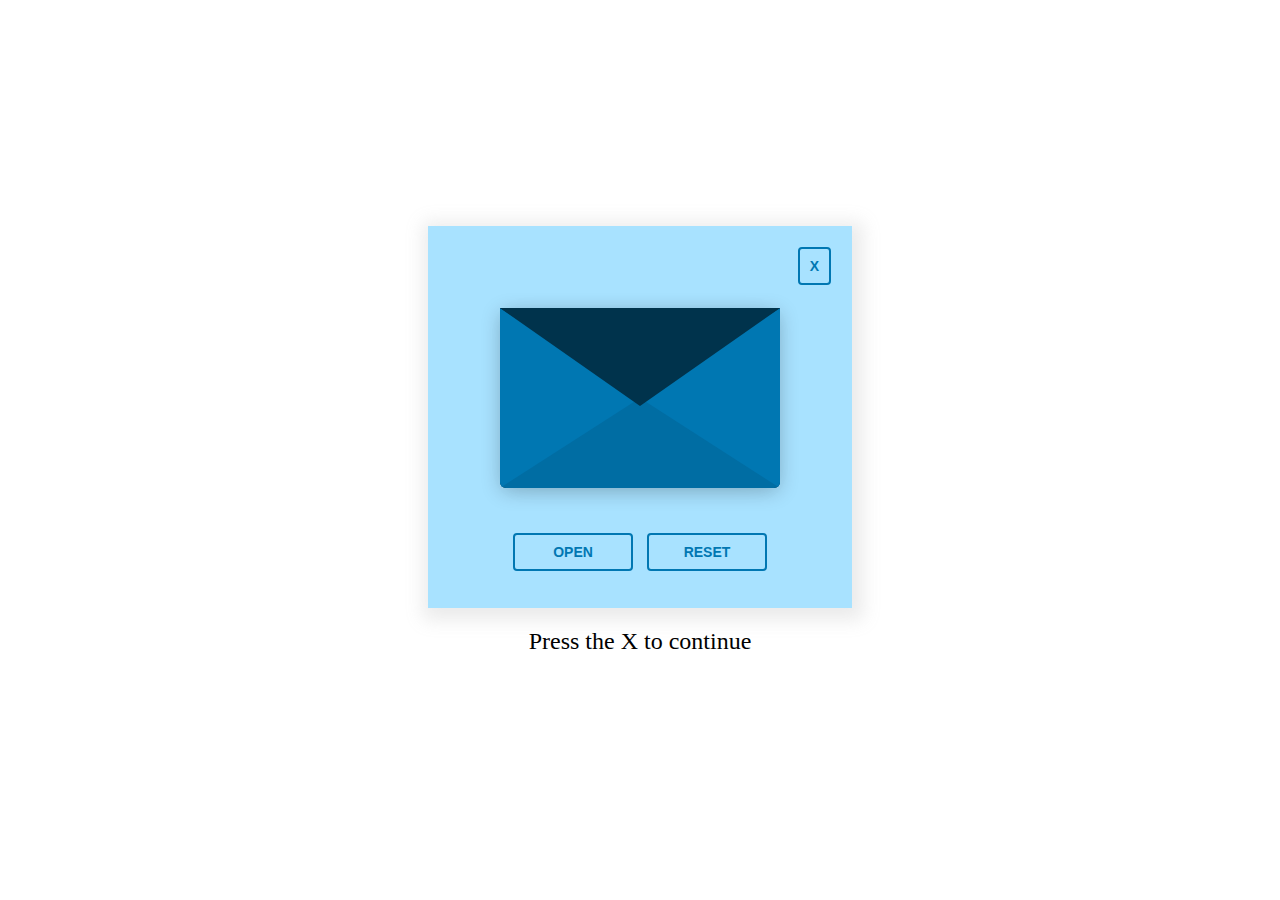
<file: index.html>
<!DOCTYPE html>
<html lang="en">

<head>
    <meta charset="UTF-8">
    <meta name="viewport" content="width=device-width, initial-scale=1.0">
    <title>Envelope Open Animation</title>
    <link rel="stylesheet" href="./style.css">

</head>

<body>
    <div class="container">
        <div class="envlope-wrapper">
            <div id="envelope" class="close">
                <div class="front flap"></div>
                <div class="front pocket"></div>
                <div class="letter">
                    <div class="words" id="line1">Don't Be Busy,</div>
                    <div class="words" id="line2">Be Productive</div>
                    <div class="words" id="line3"></div>
                </div>
                <div class="hearts">
                    <div class="heart a1"></div>
                    <div class="heart a2"></div>
                    <div class="heart a3"></div>
                </div>
            </div>
        </div>
        <div class="reset">
            <button id="open">Open</button>
            <button id="reset">Reset</button>
        </div>
        
        <a href="/home.html"><button id="close">X</button></a>
    </div>

    <h2>Press the X to continue</h2>

    <!-- partial -->
    <script src='https://cdnjs.cloudflare.com/ajax/libs/jquery/3.5.1/jquery.min.js'></script>
    <script src="./script.js"></script>

</body>

</html>
</file>
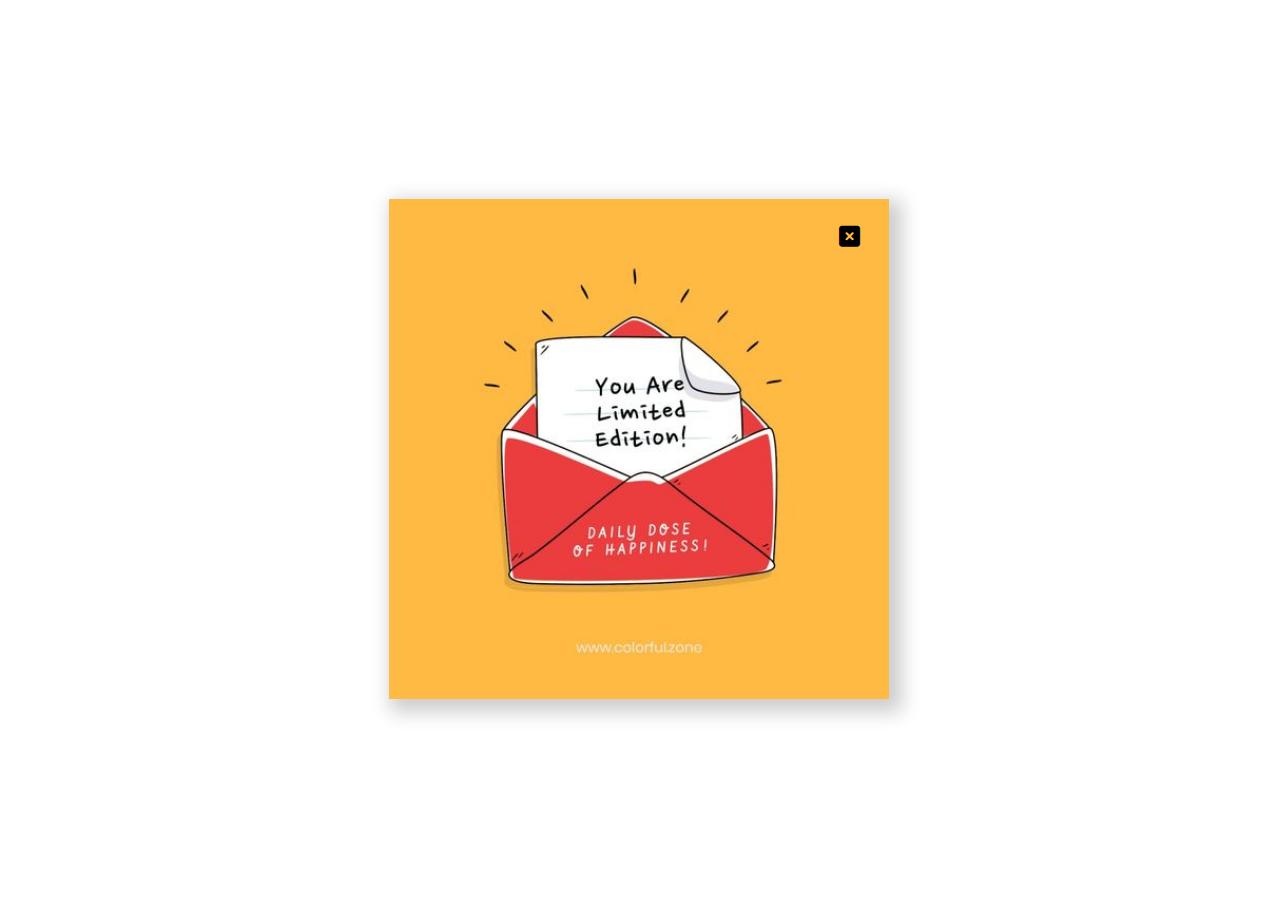
<file: index/index.html>
<!DOCTYPE html>
<html lang="en">
<head>
    <meta charset="UTF-8">
    <meta http-equiv="X-UA-Compatible" content="IE=edge">
    <meta name="viewport" content="width=device-width, initial-scale=1.0">
    <title>Mind Masters</title>

    <link rel="stylesheet" href="https://cdnjs.cloudflare.com/ajax/libs/font-awesome/6.4.0/css/all.min.css">
    <link rel="stylesheet" href="index-style.css">

</head>
<body>
    <div class="image-holder">
        <div class="image-holder-close">
            <i class="fa-solid fa-square-xmark" id="image-holder-close"></i>
        </div>
        <img src="" alt="message" class="message">    
    </div>
    

    <script src="index-script.js"></script>
</body>
</html>
</file>
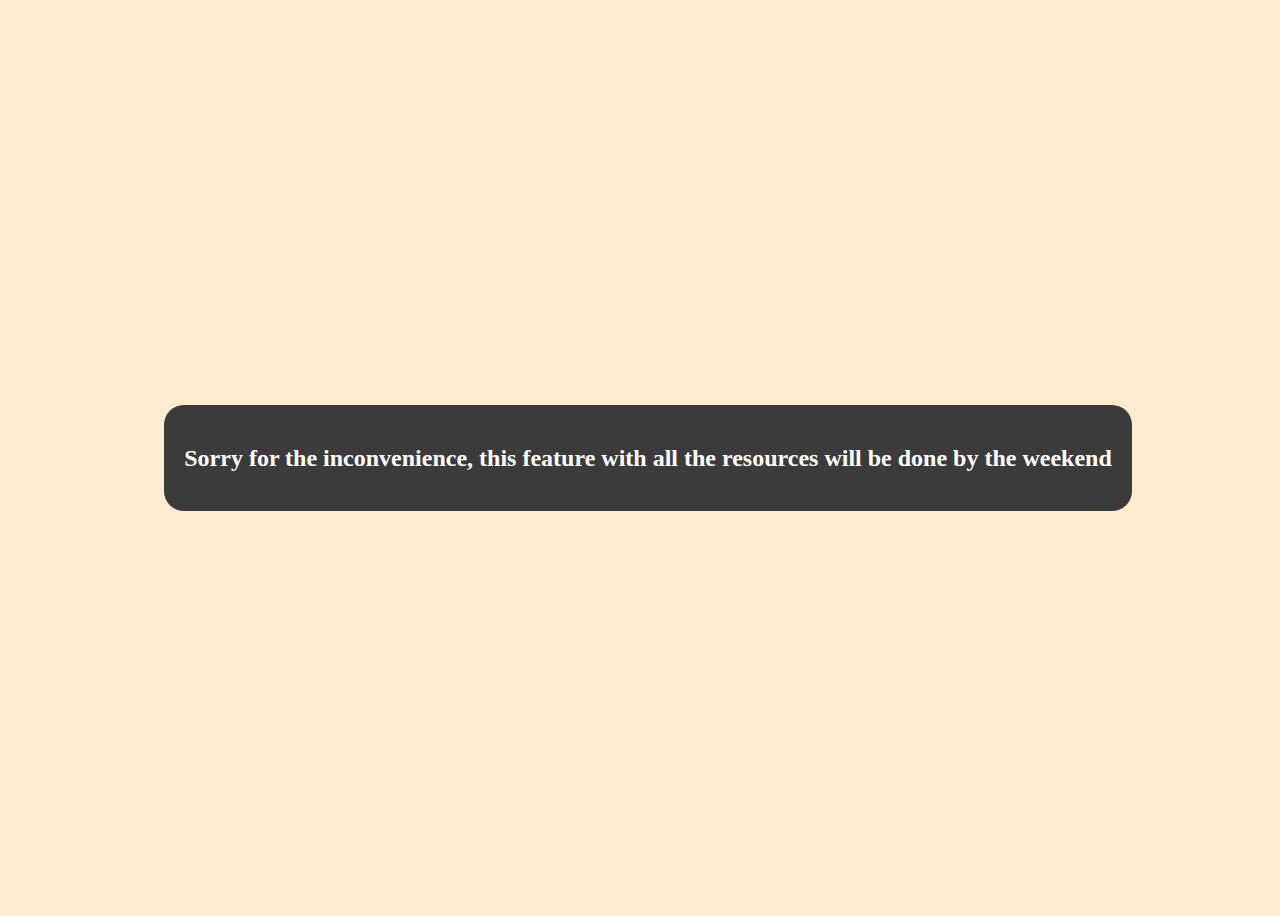
<file: articles.html>
<!DOCTYPE html>
<html lang="en">
<head>
    <meta charset="UTF-8">
    <meta http-equiv="X-UA-Compatible" content="IE=edge">
    <meta name="viewport" content="width=device-width, initial-scale=1.0">
    <link rel="stylesheet" href="resources-style.css">
    <title>Document</title>
</head>
<body>
    <div class="container">
        <h2>Sorry for the inconvenience, this feature with all the resources will be done by the weekend</h2>
    </div>
</body>
</html>
</file>
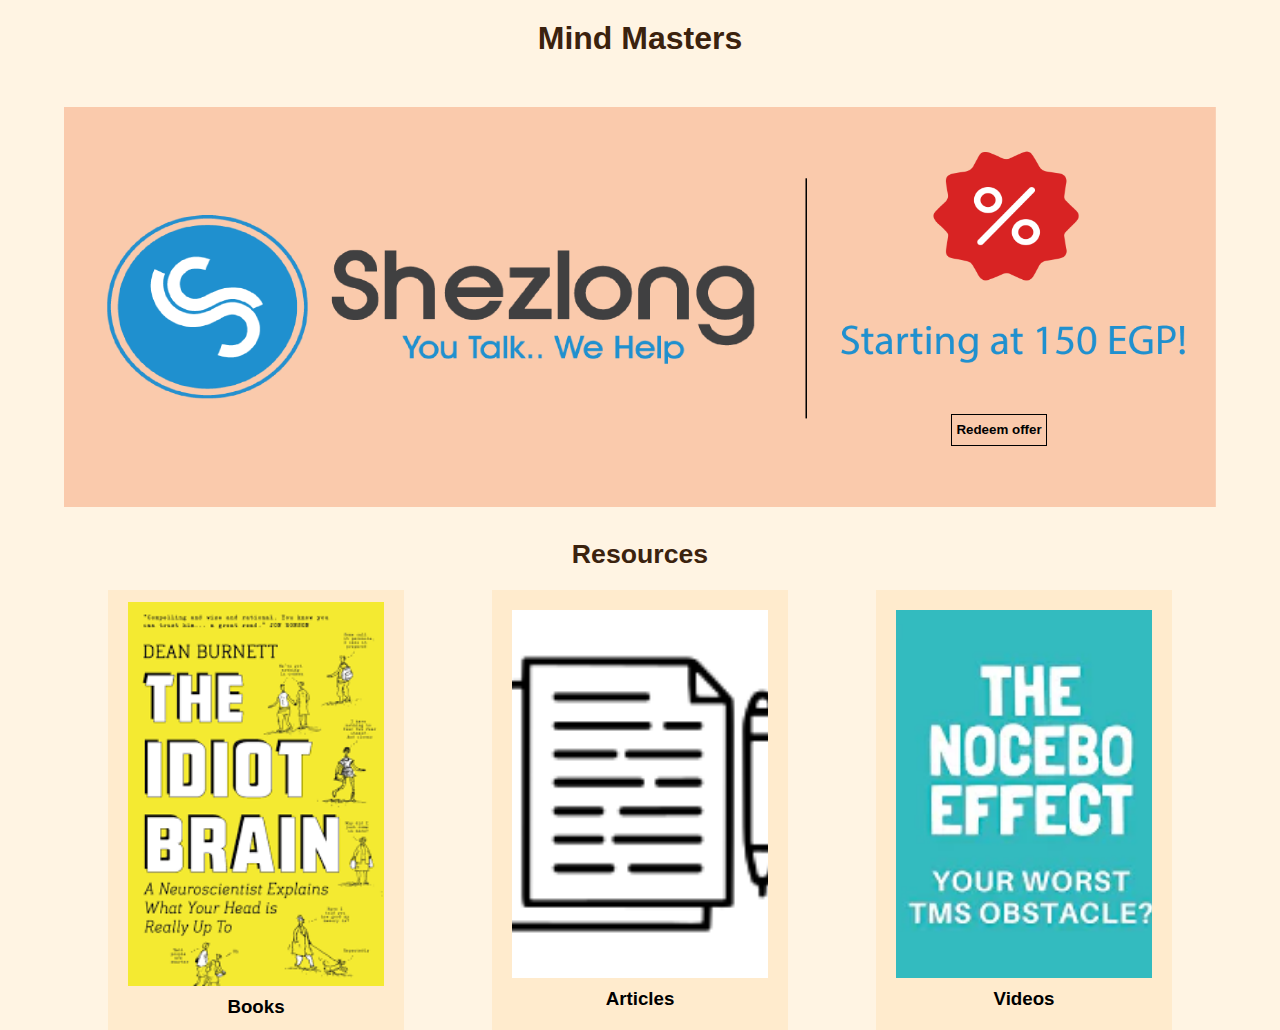
<file: home.html>
<!DOCTYPE html>
<html lang="en">
<head>
    <meta charset="UTF-8">
    <meta http-equiv="X-UA-Compatible" content="IE=edge">
    <meta name="viewport" content="width=device-width, initial-scale=1.0">
    <title>Mind Masters - Home</title>
    <link rel="stylesheet" href="home-style.css">
</head>
<body>
    <header class="header">
        <div class="logo">Mind Masters</div>
    </header>
    <section class="offer-section">
        <img src="/pictures/offer banner 2.png" alt="offer">
        <a href="https://www.shezlong.com/ar/Campaign/Details/ss20?gad=1&gclid=CjwKCAjwuqiiBhBtEiwATgvixFtSA4b0KvlpjGxeB4ck_m82Mzqffp8FVSyHQdUJSSMloREpnur1MhoCjvQQAvD_BwE"
         id="redirect-button">
            <button class="offer-section-button">Redeem offer</button>
        </a>
    </section>
    
    <section class="resources-section">
        <h2>Resources</h2>
        <div class="resources">
            <a href="articles.html">
                <div class="resource-card">
                    <img src="/pictures/book.png" alt="books"  class="resources-image">
                    <h3>Books</h3>
                </div>
            </a>
            <a href="articles.html">
                <div class="resource-card">
                    <img src="/pictures/articles(2).png" alt="Articles" class="resources-image"> 
                    <h3>Articles</h3>
                </div>
            </a>
            <a href="articles.html">
                <div class="resource-card">
                    <img src="/pictures/videos.png" alt="Videos" class="resources-image">
                    <h3>Videos</h3>
                </div>    
            </a> 
        </div>
    </section>
</body>
</html>
</file>
<file: style.css>
html,
body{
  height: 100%;
}

body{
  display: flex;
  align-items: center;
  justify-content: center;
  flex-direction: column;

  margin: 0;
  padding: 0;

  font-family: bradley hand,cursive;

  overflow-x: hidden;
}

#envelope {
  position: relative;
  width: 280px;
  height: 180px;
  border-bottom-left-radius: 6px;
  border-bottom-right-radius: 6px;
  margin-left: auto;
  margin-right: auto;
  top: 50px;
  background-color: #00334c;
  box-shadow: 0 4px 20px rgba(0, 0, 0, 0.2);
}

.front {
  position: absolute;
  width: 0;
  height: 0;
  z-index: 3;
}

.flap {
  border-left: 140px solid transparent;
  border-right: 140px solid transparent;
  border-bottom: 82px solid transparent;
  /* a little smaller */
  border-top: 98px solid #00334c;
  /* a little larger */
  transform-origin: top;
  pointer-events: none;
}

.pocket {
  border-left: 140px solid #0077B2;
  border-right: 140px solid #0077B2;
  border-bottom: 90px solid #006da3;
  border-top: 90px solid transparent;
  border-bottom-left-radius: 6px;
  border-bottom-right-radius: 6px;
}

.letter {
  position: relative;
  background-color: #fff;
  width: 90%;
  margin-left: auto;
  margin-right: auto;
  height: 90%;
  top: 5%;
  border-radius: 6px;
  box-shadow: 0 2px 26px rgba(0, 0, 0, 0.12);
  background-image: url(paper-hearts.jpg);
  background-size: 100% 100%;

  display: flex;
  flex-direction: column;
  justify-content: center;
  align-items: center;
}

/*.letter:after {
  content: "";
  position: absolute;
  top: 0;
  bottom: 0;
  left: 0;
  right: 0;
  background-image: linear-gradient(180deg, rgba(255, 255, 255, 0) 25%, rgba(215, 227, 239, 0.7) 55%, #d7e3ef 100%);
}*/

.words {
  background-color: rgba(255, 255, 255, 0.3);
  text-align: center;
  font-size: 1.5rem;
}

.words.line1 {
  top: 15%;
  width: 20%;
  height: 7%;
}

.words.line2 {
  top: 30%;
}

.words.line3 {
  top: 50%;
}

.words.line4 {
  top: 70%;
}

.open .flap {
  transform: rotateX(180deg);
  transition: transform 0.4s ease, z-index 0.6s;
  z-index: 1;
}

.close .flap {
  transform: rotateX(0deg);
  transition: transform 0.4s 0.6s ease, z-index 1s;
  z-index: 5;
}

.close .letter {
  transform: translateY(0px);
  transition: transform 0.4s ease, z-index 1s;
  z-index: 1;
}

.open .letter {
  transform: translateY(-100px);
  transition: transform 0.4s 0.6s ease, z-index 0.6s;
  z-index: 2;
}

.hearts {
  position: absolute;
  top: 90px;
  left: 0;
  right: 0;
  z-index: 2;
}

.heart {
  position: absolute;
  bottom: 0;
  right: 10%;
  pointer-events: none;
}

.heart:before,
.heart:after {
  position: absolute;
  content: "";
  left: 50px;
  top: 0;
  width: 50px;
  height: 80px;
  background: #D00000;
  border-radius: 50px 50px 0 0;
  transform: rotate(-45deg);
  transform-origin: 0 100%;
  pointer-events: none;
}

.heart:after {
  left: 0;
  transform: rotate(45deg);
  transform-origin: 100% 100%;
}

.close .heart {
  opacity: 0;
  -webkit-animation: none;
          animation: none;
}

.a1 {
  left: 20%;
  transform: scale(0.6);
  opacity: 1;
  -webkit-animation: slideUp 4s linear 1, sideSway 2s ease-in-out 4 alternate;
  -moz-animation: slideUp 4s linear 1, sideSway 2s ease-in-out 4 alternate;
  -webkit-animation-fill-mode: forwards;
          animation-fill-mode: forwards;
  -webkit-animation-delay: 0.7s;
          animation-delay: 0.7s;
}

.a2 {
  left: 55%;
  transform: scale(1);
  opacity: 1;
  -webkit-animation: slideUp 5s linear 1, sideSway 4s ease-in-out 2 alternate;
  -moz-animation: slideUp 5s linear 1, sideSway 4s ease-in-out 2 alternate;
  -webkit-animation-fill-mode: forwards;
          animation-fill-mode: forwards;
  -webkit-animation-delay: 0.7s;
          animation-delay: 0.7s;
}

.a3 {
  left: 10%;
  transform: scale(0.8);
  opacity: 1;
  -webkit-animation: slideUp 7s linear 1, sideSway 2s ease-in-out 6 alternate;
  -moz-animation: slideUp 7s linear 1, sideSway 2s ease-in-out 6 alternate;
  -webkit-animation-fill-mode: forwards;
          animation-fill-mode: forwards;
  -webkit-animation-delay: 0.7s;
          animation-delay: 0.7s;
}

@-webkit-keyframes slideUp {
  0% {
    top: 0;
  }
  100% {
    top: -600px;
  }
}
@keyframes slideUp {
  0% {
    top: 0;
  }
  100% {
    top: -600px;
  }
}
@-webkit-keyframes sideSway {
  0% {
    margin-left: 0px;
  }
  100% {
    margin-left: 50px;
  }
}
@keyframes sideSway {
  0% {
    margin-left: 0px;
  }
  100% {
    margin-left: 50px;
  }
}
.container {
  background-color: #a8e2ff;
  box-shadow: 3px 4px 17px 8px rgb(157 157 157 / 20%);
  padding: 2rem;
  max-width: 100%;
  min-width: 360px;

  position: relative;
}

.envlope-wrapper {
  height: 270px;
}

.reset {
  text-align: center;
}

.reset button,
#close {
  font-weight: 800;
  font-style: normal;
  transition: all 0.1s linear;
  -webkit-appearance: none;
  background-color: transparent;
  border: solid 2px #0077B2;
  border-radius: 4px;
  color: #0077B2;
  display: inline-block;
  font-size: 14px;
  text-transform: uppercase;
  margin: 5px;
  padding: 10px;
  line-height: 1em;
  text-decoration: none;
  min-width: 120px;
  cursor: pointer;
}

.reset button:hover,
#close:hover {
  background-color: #0077B2;
  color: #fff;
}

#close{
  position: absolute;
  top: 1rem;
  right: 1rem;

  min-width: auto;
}

h2{
  font-weight: 400;
}
@media (max-width:500px) {
  *{
    scale: 0.95;
  }
  #envelope,
  
  .front{
    scale: 1;
  }
}
</file>
<file: index/index-style.css>
*{
    /* outline: 1px dashed black; */
    padding: 0;
    margin: 0;
}

body{
    width: calc(100vw - 2px);
    height: calc(100vh - 2px);
    display: flex;
    justify-content: center;
    align-items: center;
}

.image-holder{
    display: grid;
    box-shadow: 7px 7px 18px 6px rgba(0, 0, 0, 0.2);  
}

.image-holder-close{
    z-index: 10;
    margin-top: 10px;
    margin-left: 90%;
    margin-top: 5%;
}
.fa-square-xmark{
    color: rgb(0, 0, 0);
    font-size: 18pt;
}

.image-holder-close, .message{
    grid-row: 1;
    grid-column: 1;
}

.message{
    width: 500px;
    height: 500px;
}
</file>
<file: resources-style.css>
body{
    display:flex;
    justify-content: center;
    align-items: center;
    height: 100vh;
    width: 100vw;
    background-color: #ffebcd;
    color:white;
}

div{
    background-color: rgb(59, 59, 59);
    padding: 20px;
    border-radius: 20px;
}
</file>
<file: home-style.css>
*{
    padding: 0;
    margin: 0;
    /* outline: 1px dashed black; */
}

body{
    display: flex;
    align-items: center;
    flex-direction: column;
    width: 100vw;
    /* border: solid thin red; */
    background-color: #fff4e3;
}

.header{
    display: flex;
    align-items: center;
    justify-content: center;
    background-color: #fff4e3;
    height: 10%;
}

.logo{
    margin-top: 20px;
    font-family: sans-serif;
    font-size: 24pt;
    color:#3b220e;
    font-weight: bold;
}

.offer-section{
    display:grid;
    margin-top: 50px;
}

.offer-section > img{
    grid-column: 0;
    grid-row: 0;
    width: 90vw;
    height: 400px;
    z-index: 0;
}

.offer-section-button{
    width: 6rem;
    height: 2rem;
    background-color: transparent;
    border: solid 1px rgb(0, 0, 0);
    position: relative;
    left: 77%;
    bottom:7em;
    font-weight: bolder;
}

.offer-section-button:hover{
    color: white;
    border: 2px solid #3b220e;
    transition: ease-in-out 0.3s;
    background-color: #3b220e;
    cursor: pointer;
}


.resources-section{
    display: flex;
    justify-content: center;
    flex-direction: column;
    width: 90vw;
    height: inherit;
}

.resources-section > h2{
    font-family: sans-serif;
    font-size: 20pt;
    color:#3b220e;
    font-weight: bold;
    text-align: center;
    margin-bottom: 20px;
}

.resources > a{
    text-decoration: none;
    color: black;
    font-family: sans-serif;
}

.resources{
    display: flex;
    width: 90vw;
    height: 400px;
    justify-content: space-around;
    align-items: center;
    flex-wrap: wrap;
    align-items: center;
}

.resources > a > div{
    height : 400px;
    width: 16rem;
    display: flex;
    flex-direction: column;
    align-items: center;
}

.resources-image{
    height: inherit;
    width: inherit;
    object-fit: cover;
}

.resource-card{
    padding: 20px;
    background-color: #ffebcd;
    display: flex;
    flex-direction: column;
    align-items: center;
    justify-content: center;
}
.resource-card > h3{
    margin-top: 10px;
}

@media all and (max-width:1000px){
    .offer-section > img{
        width: 90vw;
        height:200px
    }
    .offer-section > a > button{
        position: relative;
        left: 75%;
        bottom:4em;
    }

    .resources{
        flex-direction: column;
        justify-content: space-between;
        flex-wrap: nowrap;
    }
    .resources > a{
        margin-top: 2rem;
    }
}

@media all and (max-width:500px){
    .offer-section > a > button{
        position: relative;
        left: 69%;
        bottom:4em;
    }

}
</file>
